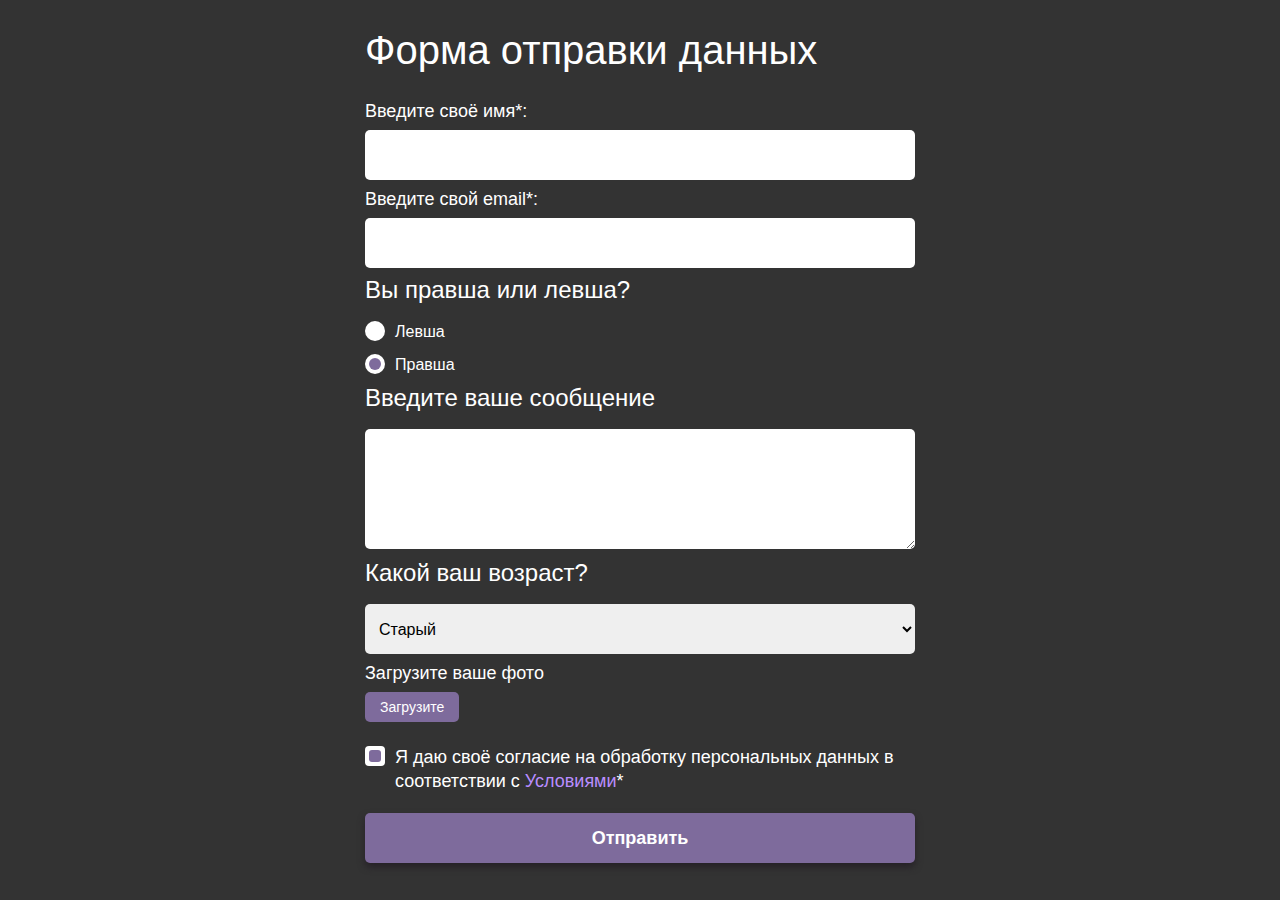
<file: forms-01/index.html>
<!DOCTYPE html>
<html lang="en">
<head>
	<link href="favicon.ico" rel="icon" type="image/x-icon" />
	<meta charset="UTF-8">
	<meta http-equiv="X-UA-Compatible" content="IE=edge">
	<meta name="viewport" content="width=device-width, initial-scale=1.0">
	<title>Document</title>
	<link rel="stylesheet" href="style.css">
</head>
<body>
	<div class="form-wrapper">
		<form action="#" id="form" class="form" method="post">
			<h1 class="form__title">Форма отправки данных</h1>
			<div class="form__item">
				<label for="nameField" class="form__label">Введите своё имя*:</label>
				<input type="text" id="nameField" name="name" class="form__input _req">
			</div>
			<div class="form__item">
				<label for="emaiField" class="form__label">Введите свой email*:</label>
				<input type="text" id="emaiField" name="email" class="form__input _req _email">
			</div>
			<div class="form__item">
				<div class="form__subtitle">Вы правша или левша?</div>
				<div class="options">
					<div class="options__item">
						<input type="radio" id="leftHandField" name="hand" class="options__radio" value="Левша">
						<label for="leftHandField" class="options__label"><span>Левша</span></label>
					</div>
					<div class="options__item">
						<input type="radio" id="rightHandField" name="hand" class="options__radio" checked value="Правша">
						<label for="rightHandField" class="options__label"><span>Правша</span></label>
					</div>
				</div>
			</div>
			<div class="form__item">
				<p for="messageArea" class="form__subtitle">Введите ваше сообщение</p>
				<textarea name="message" id="messageArea" class="form__input"></textarea>
			</div>
			<div class="form__item">
				<p class="form__subtitle">Какой ваш возраст?</p>
				<select name="age" id="ageField" class="form__select">
					<option value="от 14 до 25">Молодой</option>
					<option value="от 25 до 45" selected>Старый</option>
					<option value="от 45">Super Старый</option>
				</select>
			</div>
			<div class="form__item">	
				
				<label for="formFile" class="form__label">Загрузите ваше фото</label>
				<div class="file">
						<input type="file" id="formFile" class="form__file" name="file" accept=".jpg, .png, .jpeg">
					
					<div class="file__button">Загрузите</div>
				</div>			
				<div id="fileThumbnail" class="file_thumbnail">
					
				</div>				
			</div>
			<div class="form__item">

				<input type="checkbox" id="formCheck" class="accept__checkbox _req" name="accept" checked>				
				<label for="formCheck" class="accept__label"><span>Я даю своё согласие на обработку персональных данных в соответствии с <a href="#">Условиями</a>*</span></label>
			</div>
			
		<button type="submit" class="form_button">Отправить</button>
		</form>
	</div>
	<script src="script.js"></script>
</body>
</html>
</file>
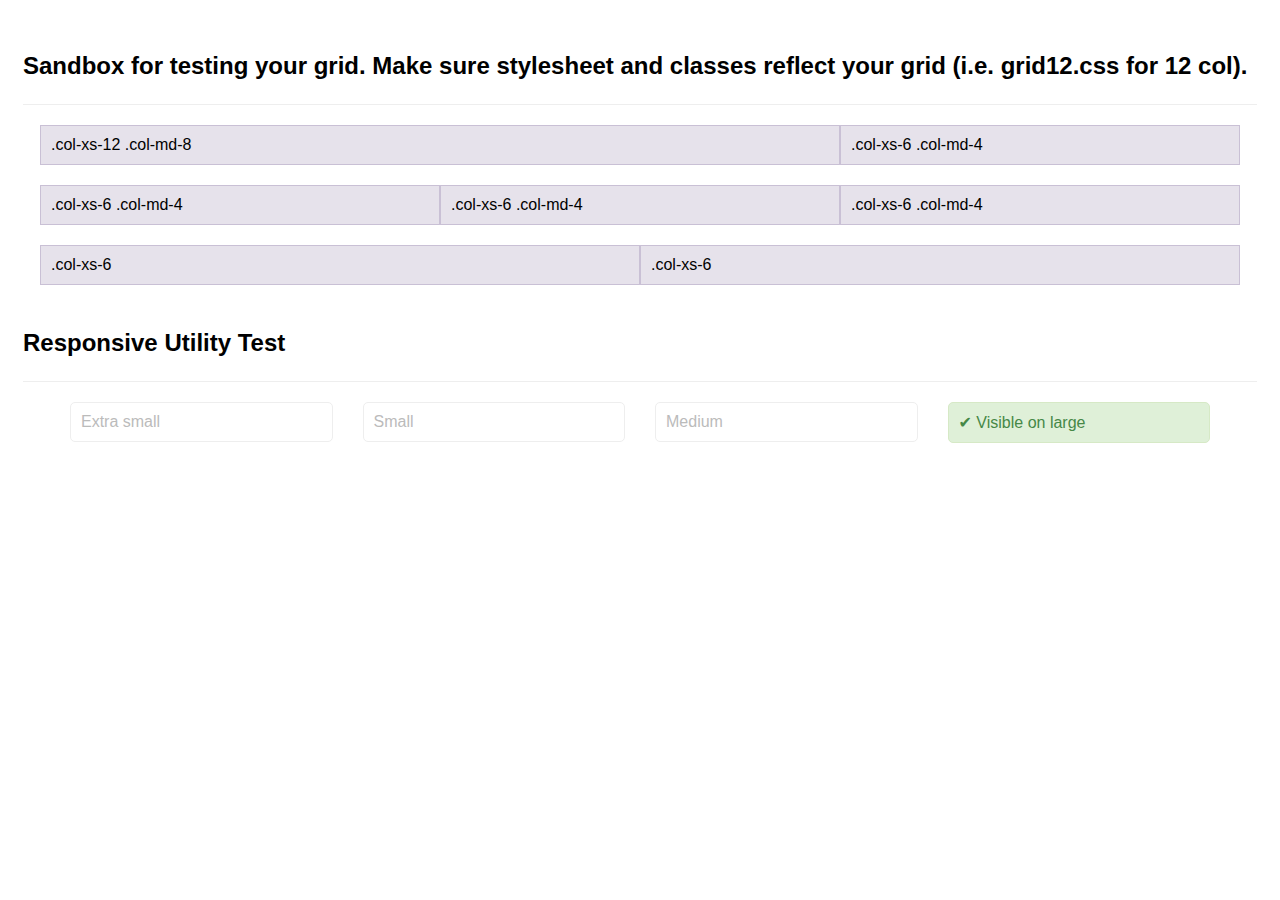
<file: phpforhour/media/assets/bootstrap-grid-only/css/sandbox.html>
<!DOCTYPE html>
<html lang="en">
<head>
  <meta charset="utf-8">
  <meta content="IE=edge" http-equiv="X-UA-Compatible">
  <meta content="width=device-width, initial-scale=1" name="viewport">
  <title>Grid Template Sandbox</title>
  <link rel="stylesheet" href="grid12.css">
  <style>
    .grid-test, .responsive-utilities-test {
      margin:1em 2em;    
    }
    .grid-test [class*="col-"] {
      background: rgba(86, 61, 124, 0.15);
      border: 1px solid rgba(86, 61, 124, 0.2);
      padding:10px;
    }
    .responsive-utilities-test [class*="col-"] [class*="visible-"],
    .responsive-utilities-test [class*="col-"] [class*="hidden-"] {
      padding:10px;
      display:block;
      border: 1px solid #eee;
      background:#FFF;
      border-radius:5px;
      color:#bbb;
    }
    .responsive-utilities-test [class*="col-"] [class*="visible-"] {
      background: #dff0d8;
      border: 1px solid #d6e9c6;
      color: #468847;
    }
    .row { margin-bottom:20px;}
    body { font-family: helvetica, verdana, sans; }
    h2 { border-bottom: solid 1px #EEE; padding:1em 0; }
  </style>
</head>
<body>
  <div class="container-fluid">
    <h2>Sandbox for testing your grid. Make sure stylesheet and classes reflect your grid (i.e. grid12.css for 12 col).</h2>
    <div class="grid-test">
      <div class="row">
        <div class="col-xs-12 col-md-8">.col-xs-12 .col-md-8</div>
        <div class="col-xs-6 col-md-4">.col-xs-6 .col-md-4</div>
      </div>
      <div class="row">
        <div class="col-xs-6 col-md-4">.col-xs-6 .col-md-4</div>
        <div class="col-xs-6 col-md-4">.col-xs-6 .col-md-4</div>
        <div class="col-xs-6 col-md-4">.col-xs-6 .col-md-4</div>
      </div>
      <div class="row">
        <div class="col-xs-6">.col-xs-6</div>
        <div class="col-xs-6">.col-xs-6</div>
      </div>
    </div>
  
    <h2>Responsive Utility Test</h2>
    <div class="row responsive-utilities-test visible-on">
      <div class="col-xs-6 col-sm-3">
        <span class="hidden-xs">Extra small</span>
        <span class="visible-xs-block">✔ Visible on x-small</span>
      </div>
      <div class="col-xs-6 col-sm-3">
        <span class="hidden-sm">Small</span>
        <span class="visible-sm-block">✔ Visible on small</span>
      </div>
      <div class="clearfix visible-xs-block"></div>
      <div class="col-xs-6 col-sm-3">
        <span class="hidden-md">Medium</span>
        <span class="visible-md-block">✔ Visible on medium</span>
      </div>
      <div class="col-xs-6 col-sm-3">
        <span class="hidden-lg">Large</span>
        <span class="visible-lg-block">✔ Visible on large</span>
      </div>
    </div>
  </div>
</body>
</html>
</file>
<file: forms-01/style.css>
*,
*::before,
*::after {
	padding: 0;
	margin: 0;
	border: 0;
	box-sizing: border-box;
}
a{
	text-decoration: none;
}

ul, ol, li {
	list-style: none;
}
img {
	vertical-align: top;
}

h1, h2, h3, h4, h5, h6 {
	font-weight: inherit;
	font-size: inherit;
}
html, body {
	height: 100%;
	line-height: 1;
	font-size: 14px;
	background-color: #333;
	font-family: Arial, "Helvetica Neue", Helvetica, sans-serif;
}

.form{
	max-width: 550px;
	margin: 0 auto;
	color: white;
	padding: 30px 0;
	position: relative;
}
.form::after{
	position: absolute;
	content: "";
	top: 0;
	left: 0;
	background: rgba(51,51,51,0.8) url('loading.gif') center / 50px no-repeat;
	width: 100%;
	height: 100%;
	display: block;
	opacity: 0;
	visibility: hidden;
	transition: all 0.3s;
}

.form._sending::after{	
	opacity: 1;
	visibility: visible;
}

.form *{
	outline: none;
}
.form__title{
	font-size: 40px;
	margin-bottom: 0.8em;
}
.form__subtitle{
	font-size: 24px;
	margin-bottom: 0.8em;
}
.form__item{
	margin: 0 0 10px 0;
}
.form__label {
	font-size: 18px;
	margin: 0 0 10px 0;
	display: block;
}
.form__input{
	height: 50px;
	width: 100%;
	border-radius: 5px;
	font-size: 18px;
	padding: 0 20px;
	transition: box-shadow 0.3s;
}
.form__input:focus{
	box-shadow: 0 0 7px wheat;
}
input._error{
	box-shadow: 0 0 15px red;
}
textarea.form__input{
	resize: vertical;
	min-height: 120px;
	padding: 20px;
}

.options{

}
.options__item{
	margin: 0 0 10px 0;
}
.options__radio{
	display: none;
}

.options__label{
display: inline-flex;
font-size: 16px;
line-height: 1.4;
align-items: center;
position: relative;
cursor: pointer;
}
.options__label::before{
	content: "";
	background-color: white;
	flex: 0 0 20px;
	height: 20px;
	border-radius: 50%;
	align-self: flex-start;
	margin: 0 10px 0 0;
	cursor: pointer;
}

.options__label::after{
	content: "";
	position: absolute;
	width: 12px;
	height: 12px;
	background: rgb(126, 107, 156);
	top:4px;
	left: 4px;
	border-radius: 50%;
	transform: scale(0);
	transition: all 0.3s;
}

.options__radio:checked + .options__label::after{
	
	transform: scale(1);
}

.form__select{
	width: 100%;
	display: block;
	height: 50px;
	padding: 0 0 0 10px;
	font-size: 16px;
	cursor: pointer;
	border-radius: 5px;
}
.form__select{
	width: 100%;
	display: block;
	height: 50px;
	padding: 0 0 0 10px;
	font-size: 16px;
	cursor: pointer;
	border-radius: 5px;
}
.file{
width: 100%;
height: 100%;
position: relative;
}
.file__item{
	margin: 0 0 10px 0;

}
.form__file{
	top: 0;
	position: absolute;
	width: 100%;
	height: 100%;
	display: block;
	background: beige;
	cursor: pointer;
	opacity: 0;
	font-size: 0;
}
.file__button{
padding: 8px 15px;
background: rgb(126, 107, 156);
display: inline-flex;

cursor: pointer;
border-radius: 5px;
}
.file_thumbnail{
	padding: 10px 0 0 0;
	display: inline-block;
	max-width: 100px;
}
.file_thumbnail img{
	max-width: 100%;
}

.accept__checkbox{
	display: none;
}
.accept__label{
	font-size: 18px;
	line-height: 1.3;
	display: inline-flex;
	justify-content: center;
	position: relative;
}
.accept__label::before{
	content: "";
	flex: 0 0 20px;
	height: 20px;
	background: white;
	border-radius: 4px;
	margin: 0 10px 0 0;
	
}
.accept__label::after{
	content: "";
	position: absolute;	
	width: 12px;
	height: 12px;
	display: inline-flex;
	background: rgb(126, 107, 156);
	top: 4px;
	left: 4px;
	border-radius: 3px;
	transform: scale(0);
	transition: all 0.3s;
}

.accept__checkbox:checked + .accept__label::after{
	
	transform: scale(1);
}

.accept__checkbox._error + .accept__label::before{
	
	box-shadow: 0 0 15px red;
}

.accept__label a{
	color: rgb(185, 141, 255);
}
.form_button{
	display: flex;
	width: 100%;
	align-items: center;
	justify-content: center;
	height: 50px;
	margin: 20px 0 0 0;
	background: rgb(126, 107, 156);
	padding: 20px;
	font-size: 18px;
	font-weight: bold;
	color: white;	
	border-radius: 5px;
	box-shadow: 0 4px 7px rgb(38, 33, 39);
	cursor: pointer;
	transform: translate(0) scale(1);
	transition: all 0.3s;
}
.form_button:hover {
	
	background: rgb(78, 55, 115);
	transform: translatey(3px) scale(1.05);
}
</file>
<file: phpforhour/media/assets/bootstrap-grid-only/css/grid12.css>
@-ms-viewport {
  width: device-width;
}
.visible-xs,
.visible-sm,
.visible-md,
.visible-lg {
  display: none !important;
}
.visible-xs-block,
.visible-xs-inline,
.visible-xs-inline-block,
.visible-sm-block,
.visible-sm-inline,
.visible-sm-inline-block,
.visible-md-block,
.visible-md-inline,
.visible-md-inline-block,
.visible-lg-block,
.visible-lg-inline,
.visible-lg-inline-block {
  display: none !important;
}
@media (max-width: 767px) {
  .visible-xs {
    display: block !important;
  }
  table.visible-xs {
    display: table;
  }
  tr.visible-xs {
    display: table-row !important;
  }
  th.visible-xs,
  td.visible-xs {
    display: table-cell !important;
  }
}
@media (max-width: 767px) {
  .visible-xs-block {
    display: block !important;
  }
}
@media (max-width: 767px) {
  .visible-xs-inline {
    display: inline !important;
  }
}
@media (max-width: 767px) {
  .visible-xs-inline-block {
    display: inline-block !important;
  }
}
@media (min-width: 768px) and (max-width: 991px) {
  .visible-sm {
    display: block !important;
  }
  table.visible-sm {
    display: table;
  }
  tr.visible-sm {
    display: table-row !important;
  }
  th.visible-sm,
  td.visible-sm {
    display: table-cell !important;
  }
}
@media (min-width: 768px) and (max-width: 991px) {
  .visible-sm-block {
    display: block !important;
  }
}
@media (min-width: 768px) and (max-width: 991px) {
  .visible-sm-inline {
    display: inline !important;
  }
}
@media (min-width: 768px) and (max-width: 991px) {
  .visible-sm-inline-block {
    display: inline-block !important;
  }
}
@media (min-width: 992px) and (max-width: 1199px) {
  .visible-md {
    display: block !important;
  }
  table.visible-md {
    display: table;
  }
  tr.visible-md {
    display: table-row !important;
  }
  th.visible-md,
  td.visible-md {
    display: table-cell !important;
  }
}
@media (min-width: 992px) and (max-width: 1199px) {
  .visible-md-block {
    display: block !important;
  }
}
@media (min-width: 992px) and (max-width: 1199px) {
  .visible-md-inline {
    display: inline !important;
  }
}
@media (min-width: 992px) and (max-width: 1199px) {
  .visible-md-inline-block {
    display: inline-block !important;
  }
}
@media (min-width: 1200px) {
  .visible-lg {
    display: block !important;
  }
  table.visible-lg {
    display: table;
  }
  tr.visible-lg {
    display: table-row !important;
  }
  th.visible-lg,
  td.visible-lg {
    display: table-cell !important;
  }
}
@media (min-width: 1200px) {
  .visible-lg-block {
    display: block !important;
  }
}
@media (min-width: 1200px) {
  .visible-lg-inline {
    display: inline !important;
  }
}
@media (min-width: 1200px) {
  .visible-lg-inline-block {
    display: inline-block !important;
  }
}
@media (max-width: 767px) {
  .hidden-xs {
    display: none !important;
  }
}
@media (min-width: 768px) and (max-width: 991px) {
  .hidden-sm {
    display: none !important;
  }
}
@media (min-width: 992px) and (max-width: 1199px) {
  .hidden-md {
    display: none !important;
  }
}
@media (min-width: 1200px) {
  .hidden-lg {
    display: none !important;
  }
}
.visible-print {
  display: none !important;
}
@media print {
  .visible-print {
    display: block !important;
  }
  table.visible-print {
    display: table;
  }
  tr.visible-print {
    display: table-row !important;
  }
  th.visible-print,
  td.visible-print {
    display: table-cell !important;
  }
}
.visible-print-block {
  display: none !important;
}
@media print {
  .visible-print-block {
    display: block !important;
  }
}
.visible-print-inline {
  display: none !important;
}
@media print {
  .visible-print-inline {
    display: inline !important;
  }
}
.visible-print-inline-block {
  display: none !important;
}
@media print {
  .visible-print-inline-block {
    display: inline-block !important;
  }
}
@media print {
  .hidden-print {
    display: none !important;
  }
}
.container {
  margin-right: auto;
  margin-left: auto;
  padding-left: 15px;
  padding-right: 15px;
}
@media (min-width: 768px) {
  .container {
    width: 750px;
  }
}
@media (min-width: 992px) {
  .container {
    width: 970px;
  }
}
@media (min-width: 1200px) {
  .container {
    width: 1140px;
  }
}
@media (min-width: 1366px) {
  .container {
    width: 1400px;
  }
}
.container-fluid {
  margin-right: auto;
  margin-left: auto;
  padding-left: 15px;
  padding-right: 15px;
}
.row {
  margin-left: -15px;
  margin-right: -15px;
}
.col, .col-xs-1, .col-sm-1, .col-md-1, .col-lg-1, .col-xs-2, .col-sm-2, .col-md-2, .col-lg-2, .col-xs-3, .col-sm-3, .col-md-3, .col-lg-3, .col-xs-4, .col-sm-4, .col-md-4, .col-lg-4, .col-xs-5, .col-sm-5, .col-md-5, .col-lg-5, .col-xs-6, .col-sm-6, .col-md-6, .col-lg-6, .col-xs-7, .col-sm-7, .col-md-7, .col-lg-7, .col-xs-8, .col-sm-8, .col-md-8, .col-lg-8, .col-xs-9, .col-sm-9, .col-md-9, .col-lg-9, .col-xs-10, .col-sm-10, .col-md-10, .col-lg-10, .col-xs-11, .col-sm-11, .col-md-11, .col-lg-11, .col-xs-12, .col-sm-12, .col-md-12, .col-lg-12 {
  position: relative;
  min-height: 1px;
  padding-left: 15px;
  padding-right: 15px;
}
.col, .col-xs-1, .col-xs-2, .col-xs-3, .col-xs-4, .col-xs-5, .col-xs-6, .col-xs-7, .col-xs-8, .col-xs-9, .col-xs-10, .col-xs-11, .col-xs-12 {
  float: left;
}
.col-xs-12 {
  width: 100%;
}
.col-xs-11 {
  width: 91.66666667%;
}
.col-xs-10 {
  width: 83.33333333%;
}
.col-xs-9 {
  width: 75%;
}
.col-xs-8 {
  width: 66.66666667%;
}
.col-xs-7 {
  width: 58.33333333%;
}
.col-xs-6 {
  width: 50%;
}
.col-xs-5 {
  width: 41.66666667%;
}
.col-xs-4 {
  width: 33.33333333%;
}
.col-xs-3 {
  width: 25%;
}
.col-xs-2 {
  width: 16.66666667%;
}
.col-xs-1 {
  width: 8.33333333%;
}
.col-xs-pull-12 {
  right: 100%;
}
.col-xs-pull-11 {
  right: 91.66666667%;
}
.col-xs-pull-10 {
  right: 83.33333333%;
}
.col-xs-pull-9 {
  right: 75%;
}
.col-xs-pull-8 {
  right: 66.66666667%;
}
.col-xs-pull-7 {
  right: 58.33333333%;
}
.col-xs-pull-6 {
  right: 50%;
}
.col-xs-pull-5 {
  right: 41.66666667%;
}
.col-xs-pull-4 {
  right: 33.33333333%;
}
.col-xs-pull-3 {
  right: 25%;
}
.col-xs-pull-2 {
  right: 16.66666667%;
}
.col-xs-pull-1 {
  right: 8.33333333%;
}
.col-xs-pull-0 {
  right: auto;
}
.col-xs-push-12 {
  left: 100%;
}
.col-xs-push-11 {
  left: 91.66666667%;
}
.col-xs-push-10 {
  left: 83.33333333%;
}
.col-xs-push-9 {
  left: 75%;
}
.col-xs-push-8 {
  left: 66.66666667%;
}
.col-xs-push-7 {
  left: 58.33333333%;
}
.col-xs-push-6 {
  left: 50%;
}
.col-xs-push-5 {
  left: 41.66666667%;
}
.col-xs-push-4 {
  left: 33.33333333%;
}
.col-xs-push-3 {
  left: 25%;
}
.col-xs-push-2 {
  left: 16.66666667%;
}
.col-xs-push-1 {
  left: 8.33333333%;
}
.col-xs-push-0 {
  left: auto;
}
.col-xs-offset-12 {
  margin-left: 100%;
}
.col-xs-offset-11 {
  margin-left: 91.66666667%;
}
.col-xs-offset-10 {
  margin-left: 83.33333333%;
}
.col-xs-offset-9 {
  margin-left: 75%;
}
.col-xs-offset-8 {
  margin-left: 66.66666667%;
}
.col-xs-offset-7 {
  margin-left: 58.33333333%;
}
.col-xs-offset-6 {
  margin-left: 50%;
}
.col-xs-offset-5 {
  margin-left: 41.66666667%;
}
.col-xs-offset-4 {
  margin-left: 33.33333333%;
}
.col-xs-offset-3 {
  margin-left: 25%;
}
.col-xs-offset-2 {
  margin-left: 16.66666667%;
}
.col-xs-offset-1 {
  margin-left: 8.33333333%;
}
.col-xs-offset-0 {
  margin-left: 0%;
}
@media (min-width: 768px) {
  .col, .col-sm-1, .col-sm-2, .col-sm-3, .col-sm-4, .col-sm-5, .col-sm-6, .col-sm-7, .col-sm-8, .col-sm-9, .col-sm-10, .col-sm-11, .col-sm-12 {
    float: left;
  }
  .col-sm-12 {
    width: 100%;
  }
  .col-sm-11 {
    width: 91.66666667%;
  }
  .col-sm-10 {
    width: 83.33333333%;
  }
  .col-sm-9 {
    width: 75%;
  }
  .col-sm-8 {
    width: 66.66666667%;
  }
  .col-sm-7 {
    width: 58.33333333%;
  }
  .col-sm-6 {
    width: 50%;
  }
  .col-sm-5 {
    width: 41.66666667%;
  }
  .col-sm-4 {
    width: 33.33333333%;
  }
  .col-sm-3 {
    width: 25%;
  }
  .col-sm-2 {
    width: 16.66666667%;
  }
  .col-sm-1 {
    width: 8.33333333%;
  }
  .col-sm-pull-12 {
    right: 100%;
  }
  .col-sm-pull-11 {
    right: 91.66666667%;
  }
  .col-sm-pull-10 {
    right: 83.33333333%;
  }
  .col-sm-pull-9 {
    right: 75%;
  }
  .col-sm-pull-8 {
    right: 66.66666667%;
  }
  .col-sm-pull-7 {
    right: 58.33333333%;
  }
  .col-sm-pull-6 {
    right: 50%;
  }
  .col-sm-pull-5 {
    right: 41.66666667%;
  }
  .col-sm-pull-4 {
    right: 33.33333333%;
  }
  .col-sm-pull-3 {
    right: 25%;
  }
  .col-sm-pull-2 {
    right: 16.66666667%;
  }
  .col-sm-pull-1 {
    right: 8.33333333%;
  }
  .col-sm-pull-0 {
    right: auto;
  }
  .col-sm-push-12 {
    left: 100%;
  }
  .col-sm-push-11 {
    left: 91.66666667%;
  }
  .col-sm-push-10 {
    left: 83.33333333%;
  }
  .col-sm-push-9 {
    left: 75%;
  }
  .col-sm-push-8 {
    left: 66.66666667%;
  }
  .col-sm-push-7 {
    left: 58.33333333%;
  }
  .col-sm-push-6 {
    left: 50%;
  }
  .col-sm-push-5 {
    left: 41.66666667%;
  }
  .col-sm-push-4 {
    left: 33.33333333%;
  }
  .col-sm-push-3 {
    left: 25%;
  }
  .col-sm-push-2 {
    left: 16.66666667%;
  }
  .col-sm-push-1 {
    left: 8.33333333%;
  }
  .col-sm-push-0 {
    left: auto;
  }
  .col-sm-offset-12 {
    margin-left: 100%;
  }
  .col-sm-offset-11 {
    margin-left: 91.66666667%;
  }
  .col-sm-offset-10 {
    margin-left: 83.33333333%;
  }
  .col-sm-offset-9 {
    margin-left: 75%;
  }
  .col-sm-offset-8 {
    margin-left: 66.66666667%;
  }
  .col-sm-offset-7 {
    margin-left: 58.33333333%;
  }
  .col-sm-offset-6 {
    margin-left: 50%;
  }
  .col-sm-offset-5 {
    margin-left: 41.66666667%;
  }
  .col-sm-offset-4 {
    margin-left: 33.33333333%;
  }
  .col-sm-offset-3 {
    margin-left: 25%;
  }
  .col-sm-offset-2 {
    margin-left: 16.66666667%;
  }
  .col-sm-offset-1 {
    margin-left: 8.33333333%;
  }
  .col-sm-offset-0 {
    margin-left: 0%;
  }
}
@media (min-width: 992px) {
  .col, .col-md-1, .col-md-2, .col-md-3, .col-md-4, .col-md-5, .col-md-6, .col-md-7, .col-md-8, .col-md-9, .col-md-10, .col-md-11, .col-md-12 {
    float: left;
  }
  .col-md-12 {
    width: 100%;
  }
  .col-md-11 {
    width: 91.66666667%;
  }
  .col-md-10 {
    width: 83.33333333%;
  }
  .col-md-9 {
    width: 75%;
  }
  .col-md-8 {
    width: 66.66666667%;
  }
  .col-md-7 {
    width: 58.33333333%;
  }
  .col-md-6 {
    width: 50%;
  }
  .col-md-5 {
    width: 41.66666667%;
  }
  .col-md-4 {
    width: 33.33333333%;
  }
  .col-md-3 {
    width: 25%;
  }
  .col-md-2 {
    width: 16.66666667%;
  }
  .col-md-1 {
    width: 8.33333333%;
  }
  .col-md-pull-12 {
    right: 100%;
  }
  .col-md-pull-11 {
    right: 91.66666667%;
  }
  .col-md-pull-10 {
    right: 83.33333333%;
  }
  .col-md-pull-9 {
    right: 75%;
  }
  .col-md-pull-8 {
    right: 66.66666667%;
  }
  .col-md-pull-7 {
    right: 58.33333333%;
  }
  .col-md-pull-6 {
    right: 50%;
  }
  .col-md-pull-5 {
    right: 41.66666667%;
  }
  .col-md-pull-4 {
    right: 33.33333333%;
  }
  .col-md-pull-3 {
    right: 25%;
  }
  .col-md-pull-2 {
    right: 16.66666667%;
  }
  .col-md-pull-1 {
    right: 8.33333333%;
  }
  .col-md-pull-0 {
    right: auto;
  }
  .col-md-push-12 {
    left: 100%;
  }
  .col-md-push-11 {
    left: 91.66666667%;
  }
  .col-md-push-10 {
    left: 83.33333333%;
  }
  .col-md-push-9 {
    left: 75%;
  }
  .col-md-push-8 {
    left: 66.66666667%;
  }
  .col-md-push-7 {
    left: 58.33333333%;
  }
  .col-md-push-6 {
    left: 50%;
  }
  .col-md-push-5 {
    left: 41.66666667%;
  }
  .col-md-push-4 {
    left: 33.33333333%;
  }
  .col-md-push-3 {
    left: 25%;
  }
  .col-md-push-2 {
    left: 16.66666667%;
  }
  .col-md-push-1 {
    left: 8.33333333%;
  }
  .col-md-push-0 {
    left: auto;
  }
  .col-md-offset-12 {
    margin-left: 100%;
  }
  .col-md-offset-11 {
    margin-left: 91.66666667%;
  }
  .col-md-offset-10 {
    margin-left: 83.33333333%;
  }
  .col-md-offset-9 {
    margin-left: 75%;
  }
  .col-md-offset-8 {
    margin-left: 66.66666667%;
  }
  .col-md-offset-7 {
    margin-left: 58.33333333%;
  }
  .col-md-offset-6 {
    margin-left: 50%;
  }
  .col-md-offset-5 {
    margin-left: 41.66666667%;
  }
  .col-md-offset-4 {
    margin-left: 33.33333333%;
  }
  .col-md-offset-3 {
    margin-left: 25%;
  }
  .col-md-offset-2 {
    margin-left: 16.66666667%;
  }
  .col-md-offset-1 {
    margin-left: 8.33333333%;
  }
  .col-md-offset-0 {
    margin-left: 0%;
  }
}
@media (min-width: 1200px) {
  .col, .col-lg-1, .col-lg-2, .col-lg-3, .col-lg-4, .col-lg-5, .col-lg-6, .col-lg-7, .col-lg-8, .col-lg-9, .col-lg-10, .col-lg-11, .col-lg-12 {
    float: left;
  }
  .col-lg-12 {
    width: 100%;
  }
  .col-lg-11 {
    width: 91.66666667%;
  }
  .col-lg-10 {
    width: 83.33333333%;
  }
  .col-lg-9 {
    width: 75%;
  }
  .col-lg-8 {
    width: 66.66666667%;
  }
  .col-lg-7 {
    width: 58.33333333%;
  }
  .col-lg-6 {
    width: 50%;
  }
  .col-lg-5 {
    width: 41.66666667%;
  }
  .col-lg-4 {
    width: 33.33333333%;
  }
  .col-lg-3 {
    width: 25%;
  }
  .col-lg-2 {
    width: 16.66666667%;
  }
  .col-lg-1 {
    width: 8.33333333%;
  }
  .col-lg-pull-12 {
    right: 100%;
  }
  .col-lg-pull-11 {
    right: 91.66666667%;
  }
  .col-lg-pull-10 {
    right: 83.33333333%;
  }
  .col-lg-pull-9 {
    right: 75%;
  }
  .col-lg-pull-8 {
    right: 66.66666667%;
  }
  .col-lg-pull-7 {
    right: 58.33333333%;
  }
  .col-lg-pull-6 {
    right: 50%;
  }
  .col-lg-pull-5 {
    right: 41.66666667%;
  }
  .col-lg-pull-4 {
    right: 33.33333333%;
  }
  .col-lg-pull-3 {
    right: 25%;
  }
  .col-lg-pull-2 {
    right: 16.66666667%;
  }
  .col-lg-pull-1 {
    right: 8.33333333%;
  }
  .col-lg-pull-0 {
    right: auto;
  }
  .col-lg-push-12 {
    left: 100%;
  }
  .col-lg-push-11 {
    left: 91.66666667%;
  }
  .col-lg-push-10 {
    left: 83.33333333%;
  }
  .col-lg-push-9 {
    left: 75%;
  }
  .col-lg-push-8 {
    left: 66.66666667%;
  }
  .col-lg-push-7 {
    left: 58.33333333%;
  }
  .col-lg-push-6 {
    left: 50%;
  }
  .col-lg-push-5 {
    left: 41.66666667%;
  }
  .col-lg-push-4 {
    left: 33.33333333%;
  }
  .col-lg-push-3 {
    left: 25%;
  }
  .col-lg-push-2 {
    left: 16.66666667%;
  }
  .col-lg-push-1 {
    left: 8.33333333%;
  }
  .col-lg-push-0 {
    left: auto;
  }
  .col-lg-offset-12 {
    margin-left: 100%;
  }
  .col-lg-offset-11 {
    margin-left: 91.66666667%;
  }
  .col-lg-offset-10 {
    margin-left: 83.33333333%;
  }
  .col-lg-offset-9 {
    margin-left: 75%;
  }
  .col-lg-offset-8 {
    margin-left: 66.66666667%;
  }
  .col-lg-offset-7 {
    margin-left: 58.33333333%;
  }
  .col-lg-offset-6 {
    margin-left: 50%;
  }
  .col-lg-offset-5 {
    margin-left: 41.66666667%;
  }
  .col-lg-offset-4 {
    margin-left: 33.33333333%;
  }
  .col-lg-offset-3 {
    margin-left: 25%;
  }
  .col-lg-offset-2 {
    margin-left: 16.66666667%;
  }
  .col-lg-offset-1 {
    margin-left: 8.33333333%;
  }
  .col-lg-offset-0 {
    margin-left: 0%;
  }
}
.clearfix,
.clearfix:before,
.clearfix:after,
.container:before,
.container:after,
.container-fluid:before,
.container-fluid:after,
.row:before,
.row:after {
  content: " ";
  display: table;
}
.clearfix:after,
.container:after,
.container-fluid:after,
.row:after {
  clear: both;
}
.center-block {
  display: block;
  margin-left: auto;
  margin-right: auto;
}
.pull-right {
  float: right !important;
}
.pull-left {
  float: left !important;
}
*,
*:before,
*:after {
  -webkit-box-sizing: border-box;
  -moz-box-sizing: border-box;
  box-sizing: border-box;
}
</file>
